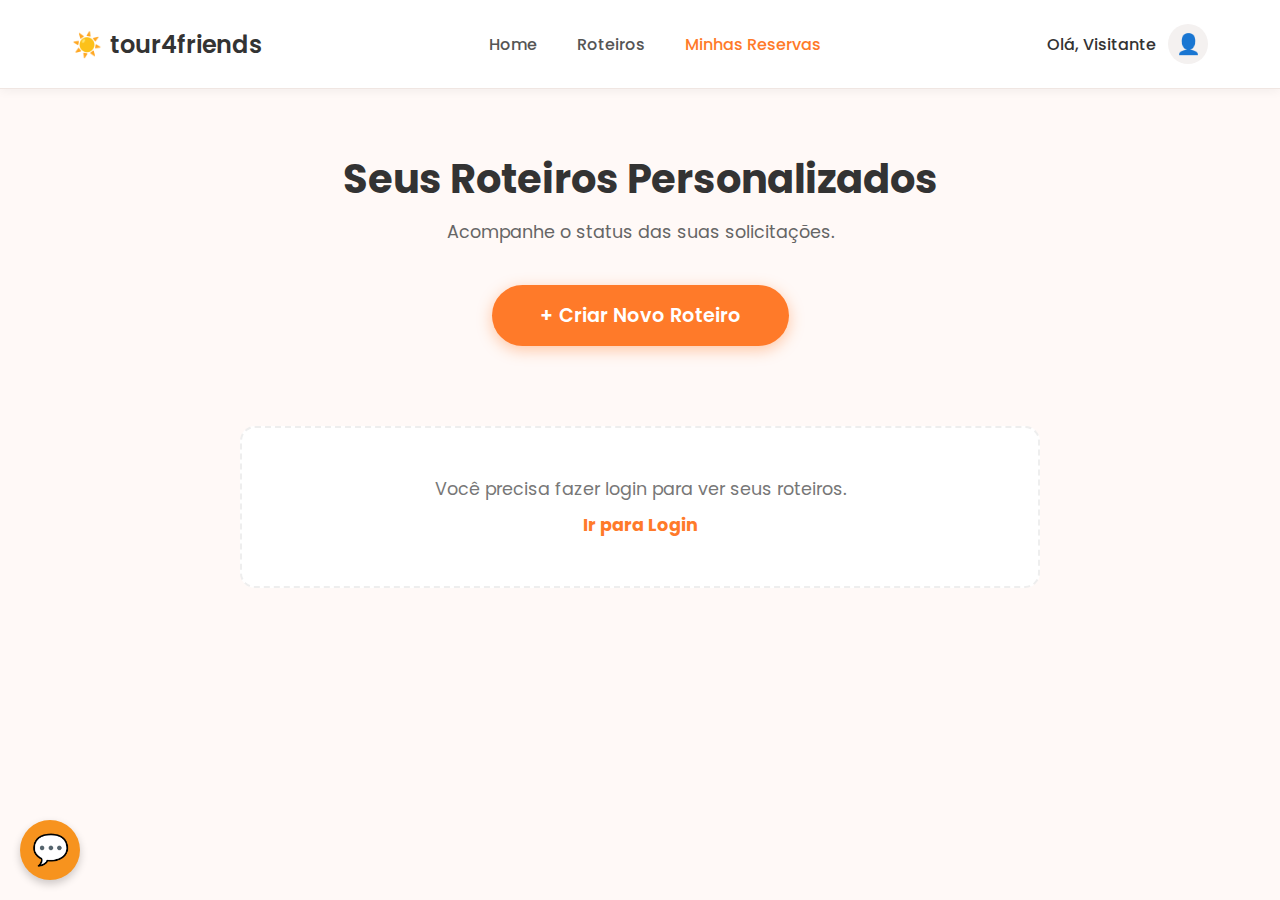
<file: minhas_reservas.html>
<!DOCTYPE html>
<html lang="pt-BR">
<head>
    <meta charset="UTF-8">
    <meta name="viewport" content="width=device-width, initial-scale=1.0">
    <title>Minhas Reservas - Tour4Friends</title>
    
    <link rel="preconnect" href="https://fonts.googleapis.com">
    <link rel="preconnect" href="https://fonts.gstatic.com" crossorigin>
    <link href="https://fonts.googleapis.com/css2?family=Poppins:wght@400;500;600;700&display=swap" rel="stylesheet">
    
    <link rel="stylesheet" href="style.css">
    <script src="chat.js" defer></script>

    <style>
        /* --- Estilos Específicos desta Página --- */
        .action-area { 
            text-align: center; 
            margin-bottom: 3rem; 
        }

        .btn-create-big {
            display: inline-block;
            background-color: #FF7A29;
            color: white;
            font-size: 1.2rem;
            font-weight: 600;
            padding: 1rem 3rem;
            border-radius: 50px;
            box-shadow: 0 4px 15px rgba(255, 122, 41, 0.4);
            transition: all 0.3s ease;
            text-decoration: none;
        }

        .btn-create-big:hover {
            transform: translateY(-3px);
            background-color: #e66012;
            box-shadow: 0 8px 25px rgba(255, 122, 41, 0.5);
        }

        .status.analise { 
            background-color: #e0f2fe; 
            color: #0284c7; 
            padding: 5px 12px;
            border-radius: 20px;
            font-size: 0.85rem;
            font-weight: 600;
        }

        /* Mensagem quando não tem reservas */
        .empty-state {
            grid-column: 1 / -1; 
            text-align: center;
            color: #777;
            margin-top: 2rem;
            font-size: 1.1rem;
            padding: 3rem;
            background-color: #fff;
            border-radius: 15px;
            border: 2px dashed #eee;
        }
    </style>
</head>
<body>

    <header class="header-container">
        <div class="container">
            <div class="header">
                <a href="index.html" class="logo"> 
                    <span class="logo-icon">☀️</span>tour4friends
                </a>
                <nav>
                    <ul class="nav-links">
                        <li><a href="index.html">Home</a></li>
                        <!-- Link para a página do formulário/quiz -->
                        <li><a href="roteiro.html">Roteiros</a></li>
                        <li><a href="minhas_reservas.html" class="active">Minhas Reservas</a></li> 
                    </ul>
                </nav>
                <div class="user-profile">
                    <span id="nome-usuario-header">Olá, Visitante</span>
                    <div class="user-icon">👤</div>
                </div>
            </div>
        </div>
    </header>

    <main class="reservas-main">
        <div class="container">
            
            <div class="reservas-header">
                <h1>Seus Roteiros Personalizados</h1>
                <p>Acompanhe o status das suas solicitações.</p>
            </div>

            <!-- BOTÃO GRANDE: Leva para o Quiz (roteiros.html) -->
            <div class="action-area">
                <a href="/formulario.html" class="btn-create-big">+ Criar Novo Roteiro</a>
            </div>

            <!-- GRID DINÂMICO: O Javascript vai preencher isso -->
            <div class="reservas-grid" id="grid-reservas">
                <p class="empty-state">Carregando suas reservas...</p>
            </div>
            
        </div>
    </main>

    <script>
        document.addEventListener('DOMContentLoaded', async function() {
            
            // 1. Verifica se o usuário está logado
            const nomeSalvo = localStorage.getItem('nomeUsuario');
            const emailSalvo = localStorage.getItem('emailUsuario');

            if (nomeSalvo) {
                document.getElementById('nome-usuario-header').innerText = `Olá, ${nomeSalvo}`;
            }

            if (!emailSalvo) {
                document.getElementById('grid-reservas').innerHTML = `
                    <div class="empty-state">
                        <p>Você precisa fazer login para ver seus roteiros.</p>
                        <a href="login.html" style="color: #FF7A29; font-weight: bold; margin-top: 10px; display: inline-block;">Ir para Login</a>
                    </div>
                `;
                return;
            }

            // 2. Conecta com o Python para buscar os dados do banco
            try {
                const response = await fetch('http://127.0.0.1:5000/minhas_reservas', {
                    method: 'POST',
                    headers: { 'Content-Type': 'application/json' },
                    body: JSON.stringify({ email: emailSalvo })
                });

                const reservas = await response.json();
                const grid = document.getElementById('grid-reservas');
                grid.innerHTML = ''; // Limpa o "Carregando..."

                // Se a lista vier vazia
                if (reservas.length === 0) {
                    grid.innerHTML = `
                        <div class="empty-state">
                            <p>Você ainda não criou nenhum roteiro.</p>
                            <p style="font-size: 0.9rem; margin-top: 5px;">Clique no botão acima para começar sua jornada!</p>
                        </div>`;
                    return;
                }

                // 3. Gera os cards automaticamente com base nas respostas (q9, q4, etc)
                reservas.forEach(reserva => {
                    
                    // Lógica para definir Imagem e Título baseado no Caminho escolhido (Pergunta 9)
                    let titulo = "Caminho de Santiago";
                    let imgUrl = "https://images.unsplash.com/photo-1559067096-49ebca3406aa?q=80&w=2831";
                    let destino = "Santiago de Compostela";

                    if (reserva.q9 === 'frances') {
                        titulo = "Caminho Francês";
                        imgUrl = "https://media.istockphoto.com/id/475345477/pt/foto/caminho-de-santiago-frances.jpg?s=612x612&w=0&k=20&c=UWDrs45zkN8gkTLiLUd32G7Yvhmzm3QfrM_G2uY0C_k=";
                        destino = "St. Jean → Santiago";
                    } else if (reserva.q9 === 'portugues') {
                        titulo = "Caminho Português";
                        imgUrl = "https://www.lapelerine.com/cache/images/category/586d92cf444bae25d5a9d8065b183fec-randonnecheminportugaispontedelima-18-12.webp";
                        destino = "Porto → Santiago";
                    } else if (reserva.q9 === 'primitivo') {
                        titulo = "Caminho Primitivo";
                        imgUrl = "https://www.spain.info/export/sites/segtur/.content/imagenes/rutas/camino-santiago-primitivo/peregrino-asturias-camino-santiago-s1716458773.jpg";
                        destino = "Oviedo → Santiago";
                    }

                    // Lógica para definir companhia (Pergunta 4)
                    let companhia = "Peregrino Solo";
                    if (reserva.q4 === 'casal') companhia = "Em Casal";
                    if (reserva.q4 === 'amigos') companhia = "Grupo de Amigos";

                    // Cria o HTML do card
                    const cardHtml = `
                        <div class="reserva-card">
                            <div class="reserva-img">
                                <img src="${imgUrl}" alt="${titulo}">
                            </div>
                            <div class="reserva-info">
                                <div>
                                    <h2>${titulo}</h2>
                                    <div class="reserva-details">
                                        <p><strong>📍 Rota:</strong> ${destino}</p>
                                        <p><strong>📅 Criado em:</strong> ${reserva.data_envio}</p>
                                        <p><strong>👥 Estilo:</strong> ${companhia}</p>
                                    </div>
                                </div>
                                <span class="status analise">Em Análise</span>
                            </div>
                        </div>
                    `;
                    
                    // Insere na tela
                    grid.insertAdjacentHTML('beforeend', cardHtml);
                });

            } catch (error) {
                console.error(error);
                document.getElementById('grid-reservas').innerHTML = `
                    <p class="empty-state" style="color: red;">
                        Erro ao conectar com o servidor.<br>
                        Verifique se o arquivo app.py está rodando.
                    </p>
                `;
            }
        });
    </script>

</body>
</html>
</file>
<file: style.css>
/* --- 1. ESTILOS GLOBAIS E RESET --- */
* {
    margin: 0;
    padding: 0;
    box-sizing: border-box;
}

body {
    font-family: 'Poppins', sans-serif;
    background-color: #FFF9F7;
    color: #333;
    min-height: 100vh;
}

.container {
    max-width: 1200px;
    margin: 0 auto;
    padding: 0 2rem;
}

a {
    text-decoration: none;
    color: inherit;
}

/* --- 2. COMPONENTE: HEADER --- */
.header-container {
    border-bottom: 1px solid #f0e6e2;
    background-color: #fff; 
    box-shadow: 0 2px 10px rgba(0,0,0,0.05);
}

.header {
    display: flex;
    justify-content: space-between;
    align-items: center;
    padding: 1.5rem 0;
}

.logo {
    font-size: 1.5rem;
    font-weight: 600;
    display: flex;
    align-items: center;
}

.logo-icon {
    color: #FF7A29;
    margin-right: 8px;
}

.nav-links {
    list-style: none;
    display: flex;
    gap: 2.5rem;
    font-size: 1rem;
}

.nav-links a {
    color: #555;
    font-weight: 500;
    transition: color 0.3s ease;
}

.nav-links a:hover,
.nav-links a.active { /* Link Ativo fica laranja */
    color: #FF7A29;
}

/* --- 3. COMPONENTE: BOTÕES (Auth) --- */
.auth-buttons {
    display: flex;
    align-items: center;
    gap: 1.5rem;
}

.btn {
    padding: 0.7rem 1.5rem;
    border-radius: 8px;
    font-weight: 600;
    transition: all 0.3s ease;
}

.btn-login {
    color: #333;
}

.btn-signup {
    background-color: #FF7A29;
    color: #fff;
}

.btn-signup:hover {
    opacity: 0.9;
}

/* --- 4. PÁGINA ESPECÍFICA: HOME --- */
.hero {
    display: flex;
    align-items: center;
    justify-content: space-between;
    padding: 5rem 0;
}

.hero-text {
    max-width: 45%;
}

.hero-text h1 {
    font-size: 3.5rem;
    line-height: 1.2;
    font-weight: 700;
    color: #2c2c2c;
}

.highlight {
    color: #FF7A29;
}

.hero-text p {
    font-size: 1.1rem;
    color: #666;
    margin-top: 1.5rem;
    max-width: 400px;
}

.btn-reserve {
    display: inline-block;
    background-color: #FF7A29;
    color: #fff;
    padding: 1rem 2.5rem;
    border-radius: 50px;
    margin-top: 2.5rem;
    font-size: 1.1rem;
    font-weight: 600;
    box-shadow: 0 4px 15px rgba(255, 122, 41, 0.3);
}

.btn-reserve:hover {
    transform: translateY(-2px);
    box-shadow: 0 6px 20px rgba(255, 122, 41, 0.4);
}

.hero-images {
    width: 50%;
    display: grid;
    grid-template-columns: 1fr 1.3fr;
    grid-template-rows: auto auto;
    gap: 1.5rem;
}

.hero-images img {
    width: 100%;
    height: 100%;
    object-fit: cover;
    border-radius: 20px;
    box-shadow: 0 10px 20px rgba(0, 0, 0, 0.07);
}

.img-1 { grid-column: 1 / 2; grid-row: 1 / 2; }
.img-2 { grid-column: 1 / 2; grid-row: 2 / 3; }
.img-3 { grid-column: 2 / 3; grid-row: 1 / 3; }

/* --- 5. PÁGINAS ESPECÍFICAS: LOGIN E CADASTRO --- */
body.auth-page {
    display: flex;
    flex-direction: column;
}

.auth-main {
    flex-grow: 1;
    display: grid;
    place-items: center;
    padding: 4rem 2rem;
}

.auth-form {
    width: 100%;
    max-width: 420px;
    background-color: #F4F1F0;
    padding: 3rem;
    border-radius: 20px;
    box-shadow: 0 10px 30px rgba(0, 0, 0, 0.05);
    text-align: center;
}

.input-group {
    margin-bottom: 1.5rem;
}

.auth-form input[type="text"],
.auth-form input[type="email"],
.auth-form input[type="password"] {
    width: 100%;
    padding: 1rem;
    font-size: 1rem;
    font-family: 'Poppins', sans-serif;
    color: #333;
    background-color: #FFFFFF;
    border: 1px solid #E0E0E0;
    border-radius: 12px;
}

.auth-form input::placeholder { color: #999; }

.btn-submit {
    background-color: #FF7A29;
    color: #fff;
    padding: 0.9rem 2.5rem;
    border: none;
    border-radius: 50px;
    margin-top: 1rem;
    font-size: 1.1rem;
    font-weight: 600;
    cursor: pointer;
    transition: all 0.3s ease;
    box-shadow: 0 4px 15px rgba(255, 122, 41, 0.3);
}

.btn-submit:hover {
    transform: translateY(-2px);
    box-shadow: 0 6px 20px rgba(255, 122, 41, 0.4);
}

.signup-link {
    margin-top: 1.5rem;
    font-size: 0.9rem;
    color: #555;
}

.signup-link a {
    color: #FF7A29;
    font-weight: 600;
}

.signup-link a:hover { text-decoration: underline; }

/* --- 6. PÁGINA: FORMULÁRIO QUIZ --- */
.user-profile {
    display: flex;
    align-items: center;
    gap: 0.75rem;
    font-weight: 500;
}

.user-profile .user-icon {
    width: 40px;
    height: 40px;
    background-color: #F4F1F0;
    border-radius: 50%;
    display: grid;
    place-items: center;
    font-size: 1.25rem;
    color: #FF7A29;
}

.quiz-container {
    max-width: 800px;
    margin: 3rem auto;
}

.quiz-container h3 {
    font-size: 1.75rem;
    font-weight: 600;
    margin-bottom: 2rem;
}

.form-step { display: none; }
.form-step.active { display: block; }

.question-text {
    font-size: 1.25rem;
    font-weight: 500;
    color: #333;
    margin-bottom: 2rem;
}

.options-group {
    display: flex;
    flex-direction: column;
    gap: 1rem;
}

.option input[type="radio"] { display: none; }

.option label {
    display: block;
    background-color: #F4F1F0;
    padding: 1.5rem;
    border-radius: 12px;
    font-size: 1rem;
    color: #444;
    cursor: pointer;
    border: 2px solid transparent;
    transition: all 0.3s ease;
    position: relative;
    padding-left: 3.5rem;
}

.option label:hover {
    background-color: #e9e5e4;
    border-color: #ddd;
}

.option input[type="radio"]:checked + label {
    border-color: #FF7A29;
    background-color: #fff;
    color: #222;
    font-weight: 500;
}

.option input[type="radio"]:checked + label::before {
    content: '✓';
    display: grid;
    place-items: center;
    position: absolute;
    left: 1rem;
    top: 50%;
    transform: translateY(-50%);
    width: 28px;
    height: 28px;
    background-color: #FF7A29;
    color: #fff;
    border-radius: 6px;
    font-size: 1.2rem;
    font-weight: bold;
}

#final-step p {
    font-size: 1.1rem;
    line-height: 1.6;
}

.step-navigation {
    margin-top: 2.5rem;
    padding-top: 1.5rem;
    border-top: 1px solid #e0e0e0;
}

.btn-prev {
    background-color: transparent;
    border: none;
    color: #777;
    font-family: 'Poppins', sans-serif;
    font-weight: 500;
    font-size: 1rem;
    cursor: pointer;
    transition: color 0.3s ease;
}

.btn-prev:hover { color: #FF7A29; }

/* --- 7. PÁGINA: LISTA DE ROTEIROS (CARDS) --- */

.page-header {
    text-align: center;
    padding: 60px 20px 40px;
}

.page-header h1 {
    font-size: 2.5rem;
    color: #333;
    margin-bottom: 10px;
}

.page-header p {
    color: #666;
    font-size: 1.1rem;
}

.roteiros-grid {
    display: grid;
    grid-template-columns: repeat(auto-fit, minmax(300px, 1fr));
    gap: 30px;
    padding: 0 0 80px 0;
}

.roteiro-card {
    background: #fff;
    border-radius: 20px;
    overflow: hidden;
    box-shadow: 0 10px 30px rgba(0,0,0,0.08);
    transition: transform 0.3s ease;
    border: 1px solid #eee;
    display: flex;
    flex-direction: column;
}

.roteiro-card:hover {
    transform: translateY(-5px);
}

.card-img-container {
    height: 250px;
    overflow: hidden;
    position: relative;
}

.card-img-container img {
    width: 100%;
    height: 100%;
    object-fit: cover;
}

.card-tag {
    position: absolute;
    top: 20px;
    right: 20px;
    background: #ff7f50;
    color: white;
    padding: 5px 15px;
    border-radius: 20px;
    font-size: 0.85rem;
    font-weight: 600;
}

.card-content {
    padding: 25px;
    flex-grow: 1;
    display: flex;
    flex-direction: column;
}

.card-content h3 {
    font-size: 1.5rem;
    margin-bottom: 10px;
    color: #222;
}

.card-details {
    display: flex;
    gap: 15px;
    margin-bottom: 15px;
    font-size: 0.9rem;
    color: #777;
}

.detail-item {
    display: flex;
    align-items: center;
    gap: 5px;
}

.card-desc {
    color: #555;
    line-height: 1.6;
    margin-bottom: 20px;
    flex-grow: 1;
}

.btn-card {
    background-color: transparent;
    border: 2px solid #ff7f50;
    color: #ff7f50;
    padding: 10px 20px;
    border-radius: 50px;
    font-weight: 600;
    cursor: pointer;
    transition: all 0.3s;
    text-align: center;
    text-decoration: none;
    display: block;
}

.btn-card:hover {
    background-color: #ff7f50;
    color: white;
}

/* --- 8. CHATBOT --- */
#chat-bolha {
    position: fixed;
    bottom: 20px;
    left: 20px;
    width: 60px;
    height: 60px;
    background-color: #f7931e;
    border-radius: 50%;
    color: white;
    font-size: 30px;
    display: flex;
    align-items: center;
    justify-content: center;
    cursor: pointer;
    z-index: 1000;
    box-shadow: 0 4px 8px rgba(0,0,0,0.2);
    transition: transform 0.2s;
}

#chat-bolha:hover { transform: scale(1.1); }

#chat-janela {
    display: none;
    position: fixed;
    bottom: 90px;
    left: 20px;
    width: 350px;
    height: 450px;
    background-color: white;
    border-radius: 10px;
    box-shadow: 0 4px 10px rgba(0,0,0,0.2);
    z-index: 1001;
    flex-direction: column;
    overflow: hidden;
}

#chat-janela.aberto { display: flex; }

.chat-header {
    background-color: #f1f1f1;
    padding: 10px 15px;
    font-weight: bold;
    display: flex;
    justify-content: space-between;
    align-items: center;
    border-bottom: 1px solid #ddd;
}

.chat-header button {
    background: none;
    border: none;
    font-size: 20px;
    cursor: pointer;
    font-weight: bold;
}

.chat-body {
    flex-grow: 1;
    padding: 15px;
    overflow-y: auto;
    background-color: #fafafa;
    display: flex;
    flex-direction: column;
    gap: 10px;
}

.chat-footer {
    padding: 10px;
    border-top: 1px solid #ddd;
    display: flex;
}

.chat-footer input {
    flex-grow: 1;
    border: 1px solid #ccc;
    border-radius: 20px;
    padding: 10px 15px;
    margin-right: 10px;
}

.chat-footer button {
    background-color: #f7931e;
    border: none;
    color: white;
    border-radius: 50%;
    width: 40px;
    height: 40px;
    cursor: pointer;
    font-size: 18px;
}

.msg {
    max-width: 80%;
    padding: 8px 12px;
    border-radius: 10px;
    word-wrap: break-word;
}

.msg p { margin: 0; }

.msg.bot {
    background-color: #f1f1f1;
    align-self: flex-start;
}

.msg.user {
    background-color: #f7931e;
    color: white;
    align-self: flex-end;
}

/* --- 9. PÁGINA: MINHAS RESERVAS (AJUSTE "IMAGEM MENOS") --- */

.reservas-header {
    text-align: center;
    padding: 60px 20px 40px;
}

.reservas-header h1 {
    font-size: 2.5rem;
    color: #333;
    margin-bottom: 10px;
}

.reservas-header p {
    color: #666;
    font-size: 1.1rem;
}

/* Grid em coluna para listar os cards */
.reservas-grid {
    display: flex;
    flex-direction: column;
    gap: 20px; /* Menor gap para ficar mais compacto */
    padding-bottom: 80px;
    max-width: 800px; /* Largura um pouco menor para o texto não ficar muito esticado */
    margin: 0 auto;
}

/* O "Container Retangular" */
.reserva-card {
    background: #fff;
    /* Borda mais "retangular" (menos arredondada) */
    border-radius: 6px; 
    box-shadow: 0 4px 15px rgba(0,0,0,0.05);
    border: 1px solid #eee;
    transition: transform 0.3s ease;
    
    /* Flexbox para colocar imagem e texto lado a lado */
    display: flex; 
    flex-direction: row; 
    overflow: hidden; 
    align-items: stretch;
    height: 200px; /* Altura fixa para ficar bem retangular e uniforme */
}

.reserva-card:hover {
    transform: translateY(-3px);
    border-color: #FF7A29; /* Detalhe laranja ao passar o mouse */
}

/* Área da Imagem (Menor, estilo thumbnail) */
.reserva-img {
    width: 220px; /* Largura fixa e MENOR */
    min-width: 220px;
    position: relative;
    height: 100%;
}

.reserva-img img {
    width: 100%;
    height: 100%;
    object-fit: cover;
    display: block;
}

/* Área do Conteúdo */
.reserva-info {
    padding: 20px 30px;
    flex: 1; 
    display: flex;
    flex-direction: column;
    justify-content: center; /* Centraliza verticalmente o texto */
}

.reserva-info h2 {
    font-size: 1.4rem;
    margin-bottom: 12px;
    color: #333;
}

.reserva-details p {
    color: #666;
    margin-bottom: 6px;
    font-size: 0.95rem;
    display: flex;
    align-items: center;
    gap: 8px;
}

.status {
    display: inline-block;
    margin-top: 15px;
    padding: 6px 14px;
    border-radius: 4px; /* Tag também mais quadrada */
    font-size: 0.8rem;
    font-weight: 600;
    text-align: center;
    width: fit-content;
    text-transform: uppercase;
    letter-spacing: 0.5px;
}

.status.confirmado {
    background-color: #E8F5E9;
    color: #2E7D32;
    border: 1px solid #C8E6C9;
}

.status.pendente {
    background-color: #FFF3E0;
    color: #EF6C00;
    border: 1px solid #FFE0B2;
}

/* Responsividade */
@media (max-width: 768px) {
    .reserva-card {
        flex-direction: column;
        height: auto; /* Altura automática no celular */
    }
    
    .reserva-img {
        width: 100%;
        height: 180px;
    }
    
    .reserva-info {
        padding: 20px;
    }
}
</file>
